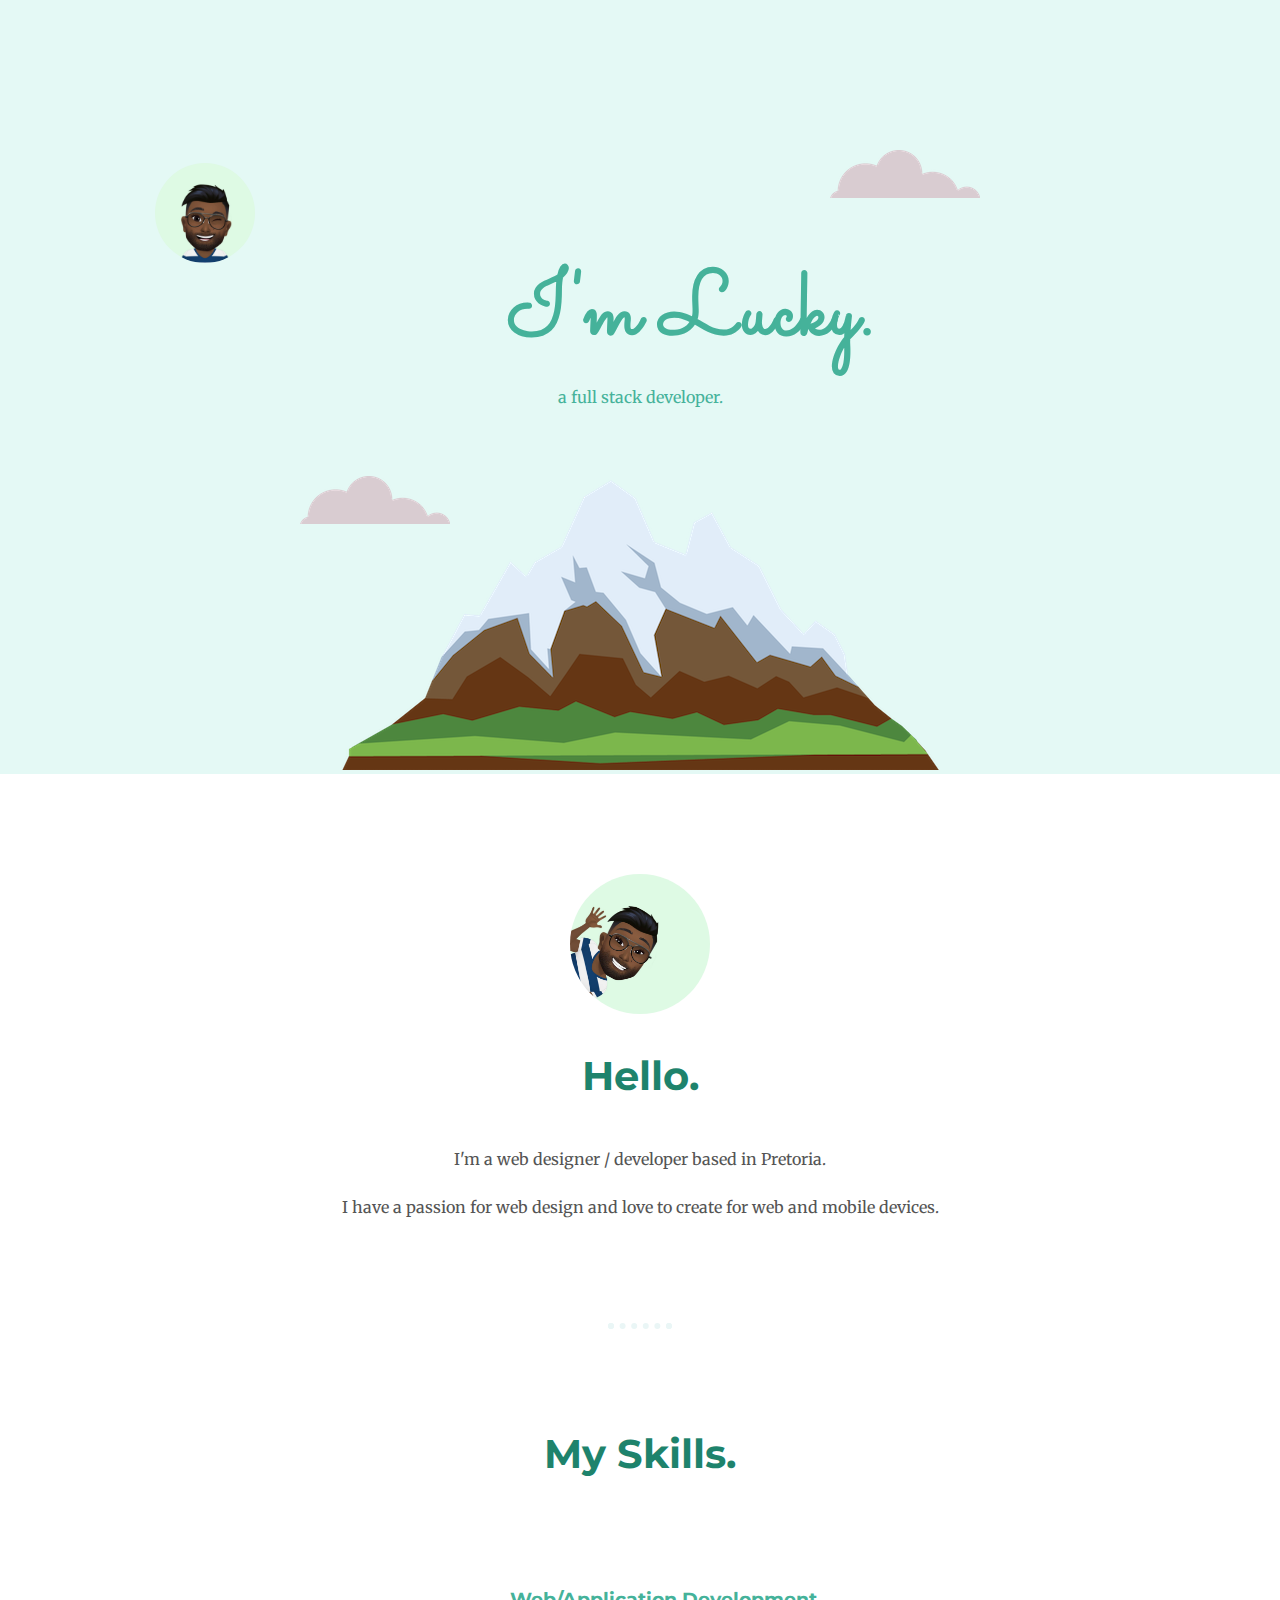
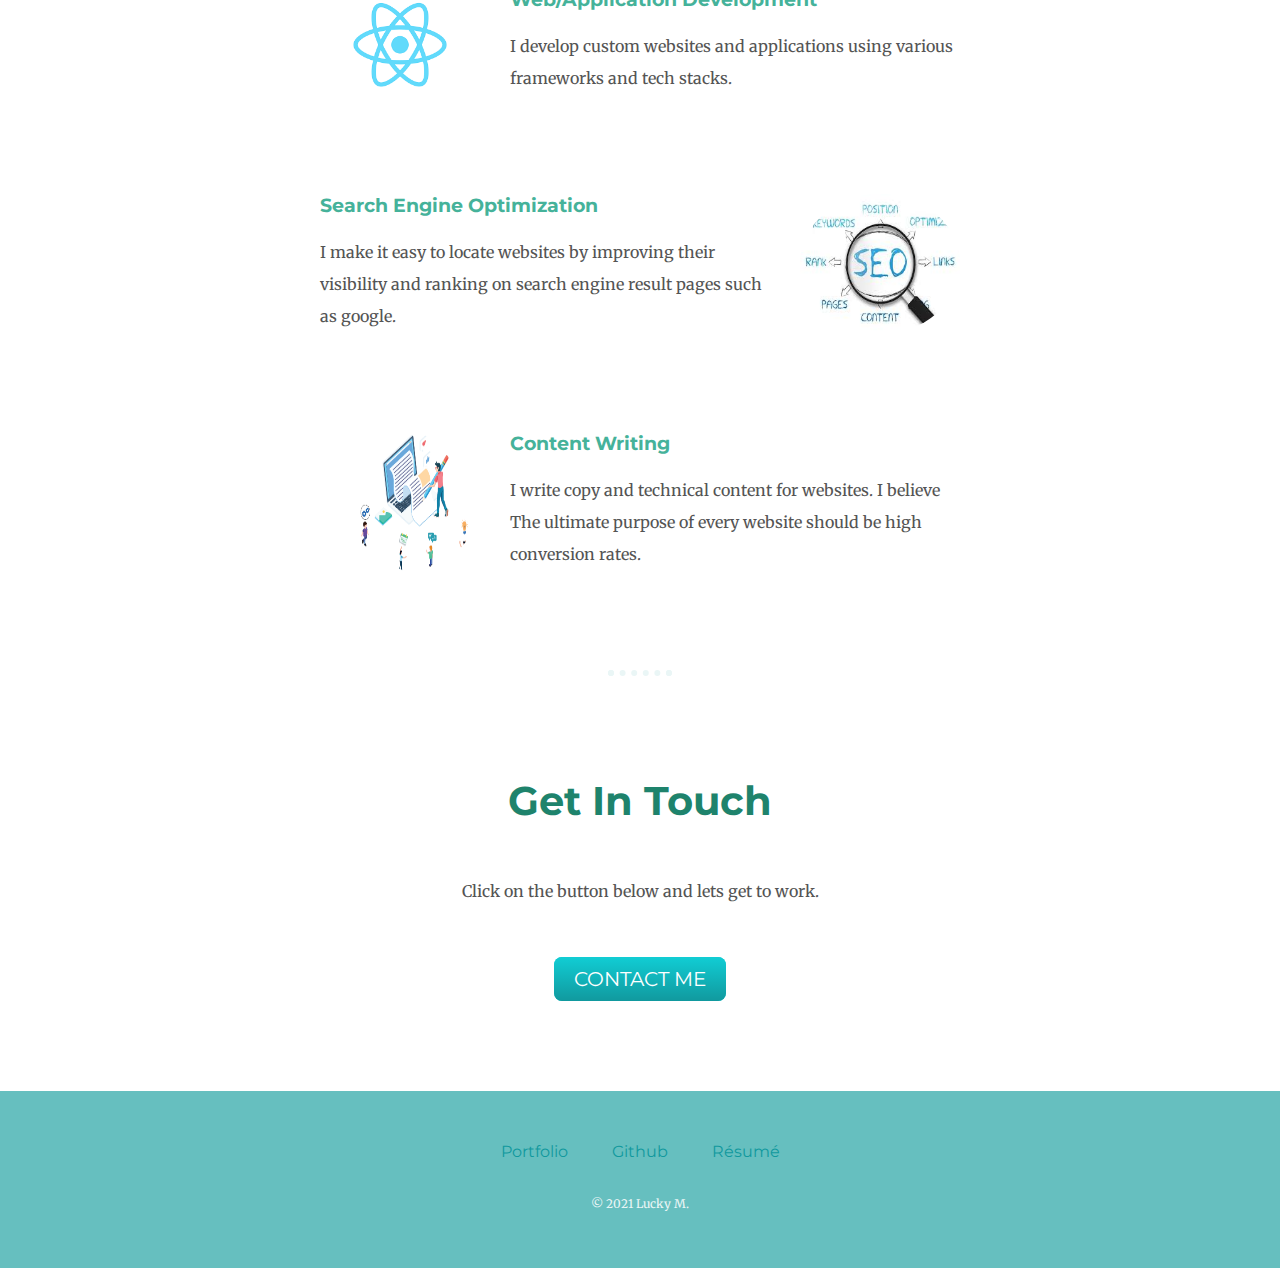
<file: index.html>
<!DOCTYPE html>
<html lang="en" dir="ltr">

<head>
  <meta charset="utf-8">

  <title>Lucky MM</title>
  <link rel="stylesheet" href="css/styles.css">
  <link rel="icon" href="nerdy2.ico">
  <link rel="preconnect" href="https://fonts.gstatic.com">
  <link href="https://fonts.googleapis.com/css2?family=Merriweather&family=Montserrat&family=Sacramento&display=swap" rel="stylesheet">
</head>

<body>

  <div class="top-container">
    <img class="mine" src="images/nerdy2.jpg" alt="me">
    <img class="top-cloud" src="images/cloud.png" alt="cloud1">
    <h1>I'm Lucky.</h1>
    <p class="intro">a full stack developer.</p>
    <img class="bottom-cloud" src="images/cloud.png" alt="cloud2">
    <img class="mountain-pic" src="images/mountain.png" alt="mountain">
  </div>
  <div class="middle-container">
    <div class="profile">
      <img class="pic1" src="images/nerdy.jpg" alt="me">


      <h2>Hello.</h2>
      <p>I'm a web designer / developer based in Pretoria. </p>
      <p>I have a passion for web design and love to create for web and mobile devices.</p>
    </div>
    <hr>
    <div class="skills">
      <h2>My Skills.</h2>
      <div class="skill-row">
        <img class="react" src="images/react.png" alt="react-image">
        <h3>Web/Application Development</h3>
        <p>I develop custom websites and applications using various frameworks and tech stacks.</p>
      </div>
      <div class="skill-row">
        <img class="seo-pic" src="images/seo.jpeg" alt="seo-image">
        <h3>Search Engine Optimization</h3>
        <p>I make it easy to locate websites by improving their visibility and ranking on search engine result pages such as google.</p>
      </div>
      <div class="skill-row">
        <img class="content-pic" src="images/content.png" alt="content-writing">
        <h3>Content Writing</h3>
        <p>I write copy and technical content for websites. I believe The ultimate purpose of every website should be high conversion rates.</p>
      </div>
    </div>
    <hr>
    <div class="contact-me">
      <h2>Get In Touch</h2>

      <p class="contact-message">Click on the button below and lets get to work.</p>
      <a class="btn" href="mailto:luckydropship@gmail.com">CONTACT ME</a>
    </div>
  </div>


  <div class="bottom-container">
    <a class="footer-link" href="portfolio.html">Portfolio</a>
    <a class="footer-link" href="https://github.com/luckydropship/about">Github</a>
    <a class="footer-link" href="https://docs.google.com/document/d/1lab3hx9mfje8fS6KYB-DvD8E5I9XhypU0gaFRpCw61Q/edit">Résumé</a>
    <p class="copyright">© 2021 Lucky M.</p>
  </div>

</body>

</html>
</file>
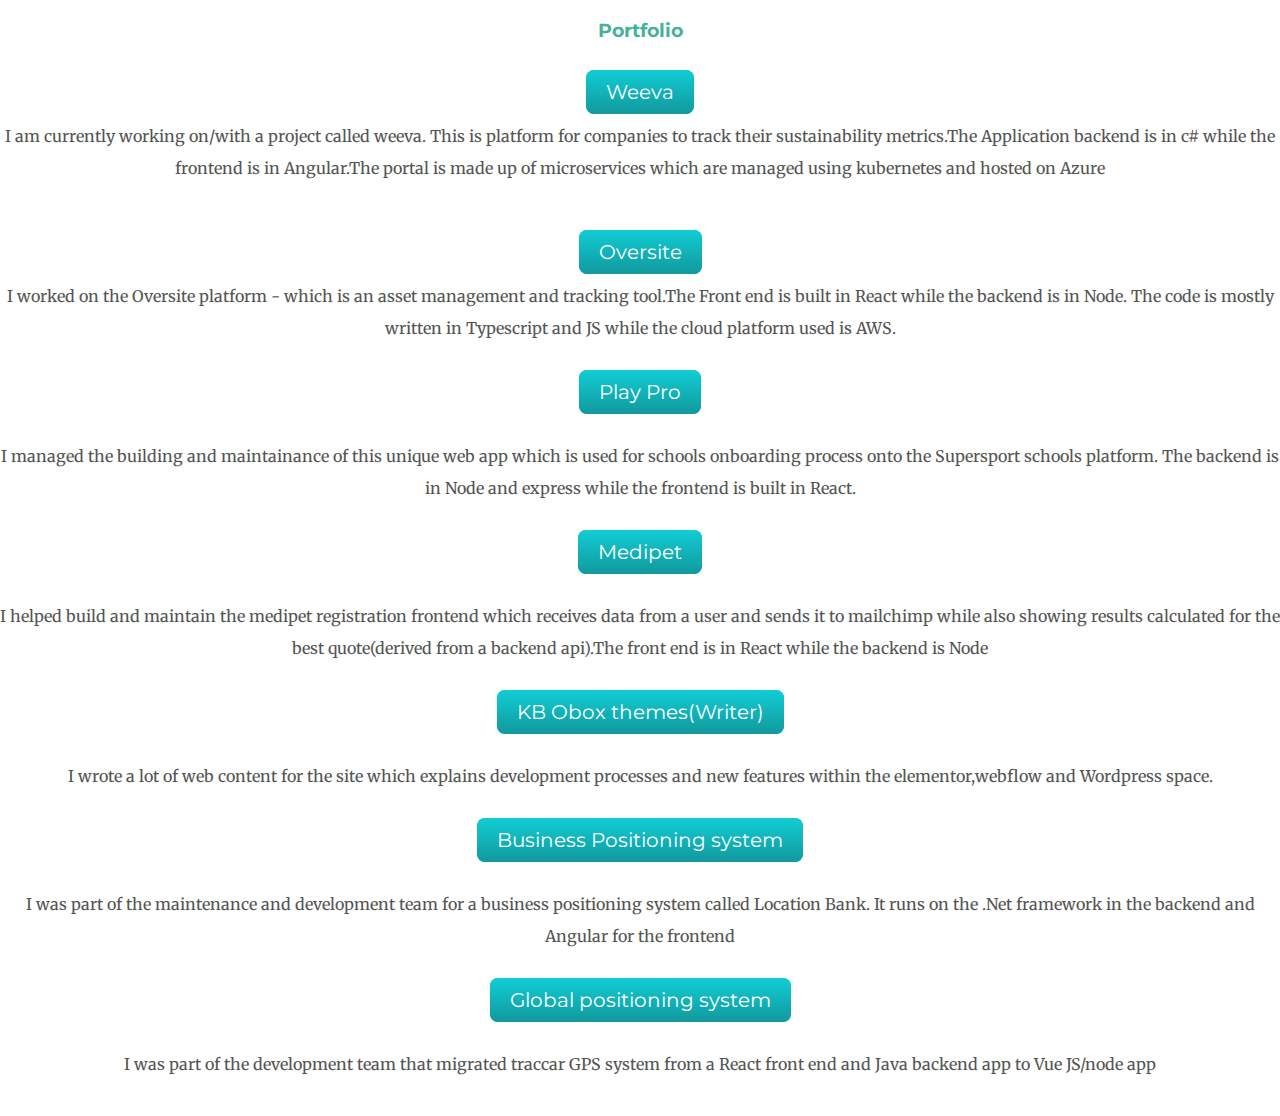
<file: portfolio.html>
<!DOCTYPE html>
<html lang="en" dir="ltr">
  <head>
    <meta charset="utf-8">
    <title>Portfolio</title>

  <link rel="stylesheet" href="css/styles.css">
  <link rel="icon" href="nerdy2.ico">
  <link rel="preconnect" href="https://fonts.gstatic.com">
  <link href="https://fonts.googleapis.com/css2?family=Merriweather&family=Montserrat&family=Sacramento&display=swap" rel="stylesheet">
  </head>
  <body>
    <h3>Portfolio</h3>

     <br>
     </div> 
     <div class="contact-me">  
      <a class="btn" href="https://portal.weeva.earth/">Weeva</a>
    <br>
       <p>I am currently working on/with a project called weeva. This is platform for companies to track their sustainability metrics.The Application backend is in c# while the frontend is in Angular.The portal is made up of microservices which are managed using kubernetes and hosted on Azure</p>
     <br>
    
    <br>
     </div> 
     <div class="contact-me">  
      <a class="btn" href="https://oversite.cloud/">Oversite</a>
    <br>
       <p>I worked on the Oversite platform - which is an asset management and tracking tool.The Front end is built in React while the backend is in Node. The code is mostly written in Typescript and JS while the cloud platform used is AWS.</p>
     <br>
     <div class="contact-me">  
      <a class="btn" href="https://playpro.supersportschools.com/">Play Pro</a>
     </div>
     <br>
       <p>I managed the building and maintainance of this unique web app which is used for schools onboarding process onto the Supersport schools platform. The backend is in Node and express while the frontend is built in React.</p>
     <br>
     <div class="contact-me">  
      <a class="btn" href="https://apply.medipet.co.za/?_ga=2.199957486.1951639273.1650437944-1503335319.1650437944">Medipet</a>
     </div>
     <br>
       <p>I helped build and maintain the medipet registration frontend which receives data from a user and sends it to mailchimp while also showing results calculated for the best quote(derived  from a backend api).The front end is in React while the backend is Node</p>
     <br>
     <div class="contact-me">  
      <a class="btn" href="https://kb.oboxthemes.com/">KB Obox themes(Writer)</a>
     </div>
     <br>
       <p>I wrote a lot of web content for the site which explains development processes and new features within the elementor,webflow and Wordpress space.</p>
     <br>
     <div class="contact-me"> 
      <a class="btn" href="https://locationbank.co.za/">Business Positioning system</a>
     </div>
    <br>
    <p>I was part of the maintenance and development team for a business positioning system called Location Bank. It runs on the .Net framework in the backend and Angular for the frontend</p>
     <br>
      <div class="contact-me">
     
      <a class="btn" href="https://www.traccar.org/">Global positioning system</a>
    </div>
     <br>
    <p>I was part of the development team that migrated traccar GPS system from a React front end and Java backend app to Vue JS/node app</p>
      <br>
   

    
    
  </body>
</html>
</file>
<file: css/styles.css>
body {
  color: #40514e;
  margin: 0;
  text-align: center;
  font-family: 'Merriweather', serif;
}

h1 {
  margin: 149px auto 0 auto;
  color: #45b29a;
  font-family: 'Sacramento', cursive;
  font-size: 5.625rem;
  display: inline-block;
}

h2 {
  font-family: 'Montserrat', sans-serif;
  color: #1e836c;
  padding-bottom: 10px;
  font-size: 2.5rem;
}

h3 {
  font-family: 'Montserrat', sans-serif;
  color: #45b29a;
}

.intro {
  width: 30%;
  margin: auto;
  font-family: 'Merriweather', serif;
  color: #45b29a;
}

p {
  color: #545454;
  line-height: 2;
}

hr {
  border: dotted #eaf6f6 6px;
  border-bottom: none;
  width: 4%;
  margin: 100px auto;
}

.top-container {
  background-color: #e4f9f5;
  position: relative;
  padding-top: 100px;
}

.middle-container {
  margin: 100px 0;
}

.bottom-container {
  background-color: #66bfbf;
  padding: 50px 0 20px;
}

a {
  color: #11999e;
  font-family: 'Montserrat', sans-serif;
  margin: 10px 20px;
  text-decoration: none;
}

a:hover {
  color: #eaf6f6;
}

.mine {
  display: inline-block;
  border-radius: 50%;
  height: 100px;
  width: 100px;
  position: relative;
  right: 250px;
  bottom: 70px;
}

.contact-message {
  width: 40%;
  margin: 40px auto 60px;
}

.skills {
  margin-top: 80px;
}

.top-cloud {
  margin-top: 50px;
  position: absolute;
  right: 300px;
  top: 100px;
  display: inline-block;
}

.bottom-cloud {
  position: absolute;
  left: 300px;
  bottom: 250px;
}

.mountain-pic {
  display: inline-block;
  margin-top: 0;
  padding-top: 0;
}

.pic1 {
  border-radius: 50%;
  height: 140px;
  width: 140px;
}

.content-pic {
  height: 140px;
  width: 25%;
  border-radius: 50%;
  float: left;
  margin-right: 30px;
}

.seo-pic {
  border-radius: 50%;
  height: 140px;
  width: 25%;
  float: right;
  margin-left: 30px;
}

.skill-row {
  width: 50%;
  margin: 100px auto 100px auto;
  text-align: left;
}

.react {
  border-radius: 50%;
  width: 25%;
  float: left;
  margin-right: 30px;
}

.btn {
  background: #11cdd4;
  background-image: -webkit-linear-gradient(top, #11cdd4, #11999e);
  background-image: -moz-linear-gradient(top, #11cdd4, #11999e);
  background-image: -ms-linear-gradient(top, #11cdd4, #11999e);
  background-image: -o-linear-gradient(top, #11cdd4, #11999e);
  background-image: linear-gradient(to bottom, #11cdd4, #11999e);
  -webkit-border-radius: 8;
  -moz-border-radius: 8;
  border-radius: 8px;
  font-family: 'Montserrat', sans-serif;
  color: #ffffff;
  font-size: 20px;
  padding: 10px 20px 10px 20px;
  text-decoration: none;
}

.btn:hover {
  background: #30e3cb;
  background-image: -webkit-linear-gradient(top, #30e3cb, #2bc4ad);
  background-image: -moz-linear-gradient(top, #30e3cb, #2bc4ad);
  background-image: -ms-linear-gradient(top, #30e3cb, #2bc4ad);
  background-image: -o-linear-gradient(top, #30e3cb, #2bc4ad);
  background-image: linear-gradient(to bottom, #30e3cb, #2bc4ad);
  text-decoration: none;
}

.copyright {
  color: #EAF6F6;
  font-size: 0.74rem;
  padding: 20px 0px;
}
</file>
